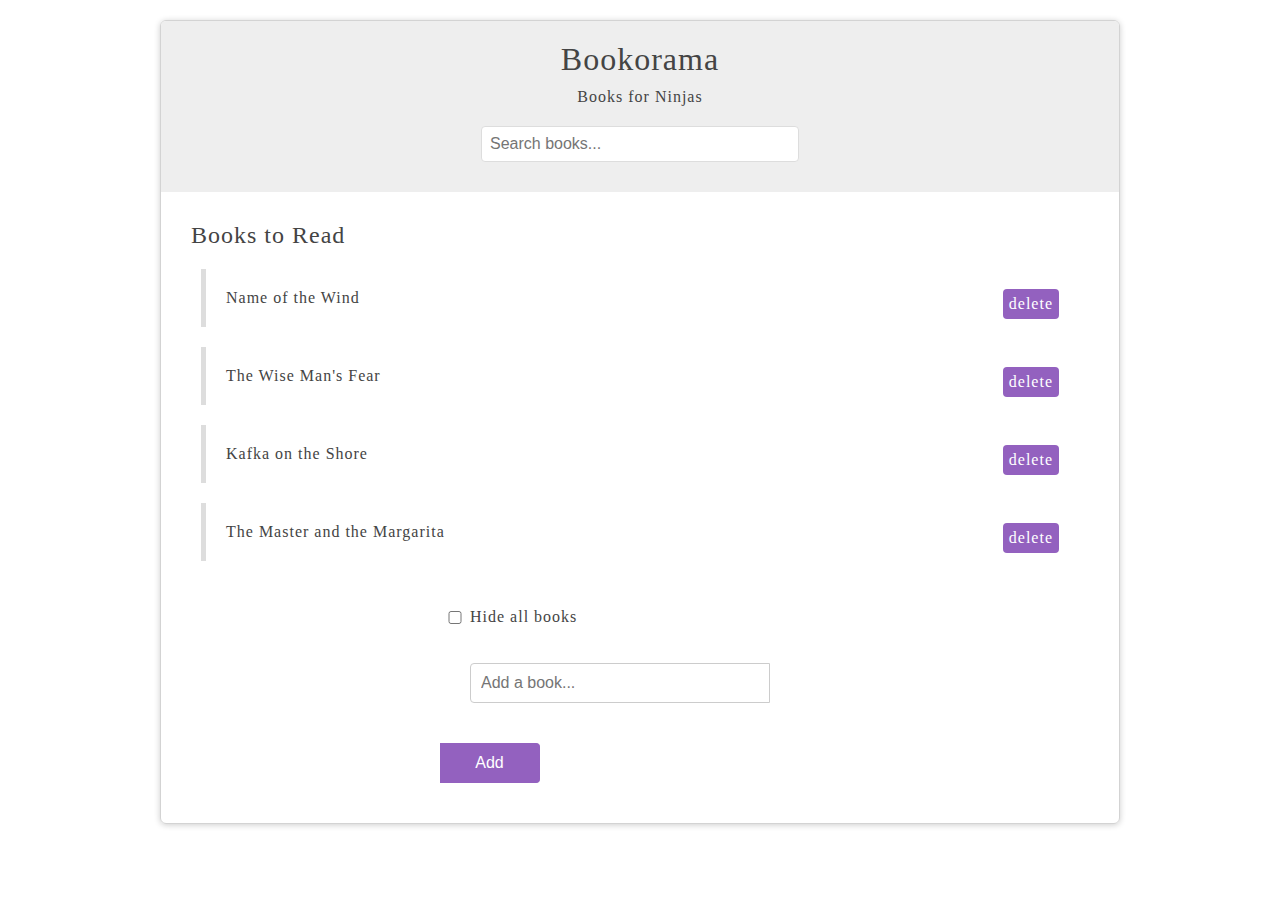
<file: Dom Control training/JavaScript-DOM-Tutorial-lesson-2/index.html>
<!DOCTYPE html>
<html>
  <head>
    <meta charset="utf-8">
    <link href="styles.css" rel="stylesheet" />
    <title>JavaScript DOM Tutorials</title>
  </head>
  <body>
  	<div id="wrapper">
	    <header>
	    	<div id="page-banner">
	    		<h1 class="title">Bookorama</h1>
          <p>Books for Ninjas</p>
          <form id="search-books">
            <input type="text" placeholder="Search books..." />
          </form>
	    	</div>
	    </header>
	    <div id="book-list">
	    	<h2 class="title">Books to Read</h2>
	    	<ul>
	    		<li>
	    			<span class="name">Name of the Wind</span>
	    			<span class="delete">delete</span>
	    		</li>
	    		<li>
	    			<span class="name">The Wise Man's Fear</span>
	    			<span class="delete">delete</span>
	    		</li>
	    		<li>
	    			<span class="name">Kafka on the Shore</span>
	    			<span class="delete">delete</span>
	    		</li>
	    		<li>
	    			<span class="name">The Master and the Margarita</span>
	    			<span class="delete">delete</span>
	    		</li>
	    	</ul>
	    </div>
	    <form id="add-book">
        <input type="checkbox"  id="hide">
        <label for="hide">Hide all books</label>
	    	<input type="text" placeholder="Add a book..." />
	    	<button>Add</button>
	    </form>

    </div>
    <script src="app.js"></script>
  </body>
</html>
</file>
<file: Dom Control training/JavaScript-DOM-Tutorial-lesson-2/styles.css>
body{
    font-family: Tahoma;
    color: #444;
    letter-spacing: 1px;
}

h1, h2{
    font-weight: normal;
}

#wrapper{
    width: 90%;
    max-width: 960px;
    margin: 20px auto;
    border-radius: 6px;
    box-shadow: 0px 1px 6px rgba(0,0,0,0.2);
    box-sizing: border-box;
    padding: 0 0 20px;
    overflow: hidden;
    border: 1px solid lightgray;
}

#page-banner{
    background: #eee ;
    padding: 10px 0;

}

#page-banner h1, #page-banner p{
    width: 100%;
    text-align: center;
    margin: 10px 0;
}

#page-banner input{
    width: 90%;
    max-width: 300px;
    margin: 20px auto;
    display: block;
    padding: 8px;
    border: 1px solid #ddd;
    border-radius: 4px;
    font-size: 16px;
    color: #444;
}

#book-list, #add-book, #tabbed-content{
    margin: 30px;
}

#book-list ul, #tabbed-content ul{
    list-style-type: none;
    padding: 0;
}

#book-list li{
    padding: 20px;
    border-left: 5px solid #ddd;
    margin: 20px 10px;
}

#book-list li:hover{
    border-color: #9361bf;
}

.delete{
    float: right;
    background: #9361bf;
    padding: 6px;
    border-radius: 4px;
    cursor: pointer;
    color: white;
}

.delete:hover{
    background: #333;
}

#add-book{
    width: 400px;
    margin: 0 auto;
}

#add-book input{
    display: block;
    margin: 20px 0;
    padding: 10px;
    border: 1px solid #ccc;
    font-size: 16px;
    border-radius: 4px 0 0 4px;
    box-sizing: border-box;
    width: 300px;
    float: left;
}

#add-book button{
    border: 1px solid #9361bf;
    background: #9361bf;
    padding: 10px 20px;
    font-size: 16px;
    display: inline-block;
    margin: 0;
    border-radius: 0 4px 4px 0;
    cursor: pointer;
    width: 100px;
    float: left;
    margin: 20px 0;
    border-left: 0;
    color: white;
}

#add-book:after{
    content: '';
    display: block;
    clear: both;
}

#add-book #hide{
  width: 30px;
}
#add-book label{
  line-height: 52px;
}
/*
#tabbed-content li{
    display: inline-block;
    padding: 10px 14px;
    background: #ddd;
    border-radius: 4px;
    cursor: pointer;
    margin-right: 10px;
}

#tabbed-content .tab{
    display: none;
    border: 1px solid #ddd;
    padding: 0 10px;
    border-radius: 4px;
}

#tabbed-content .tab.active{
    display: block;
}
*/
</file>
